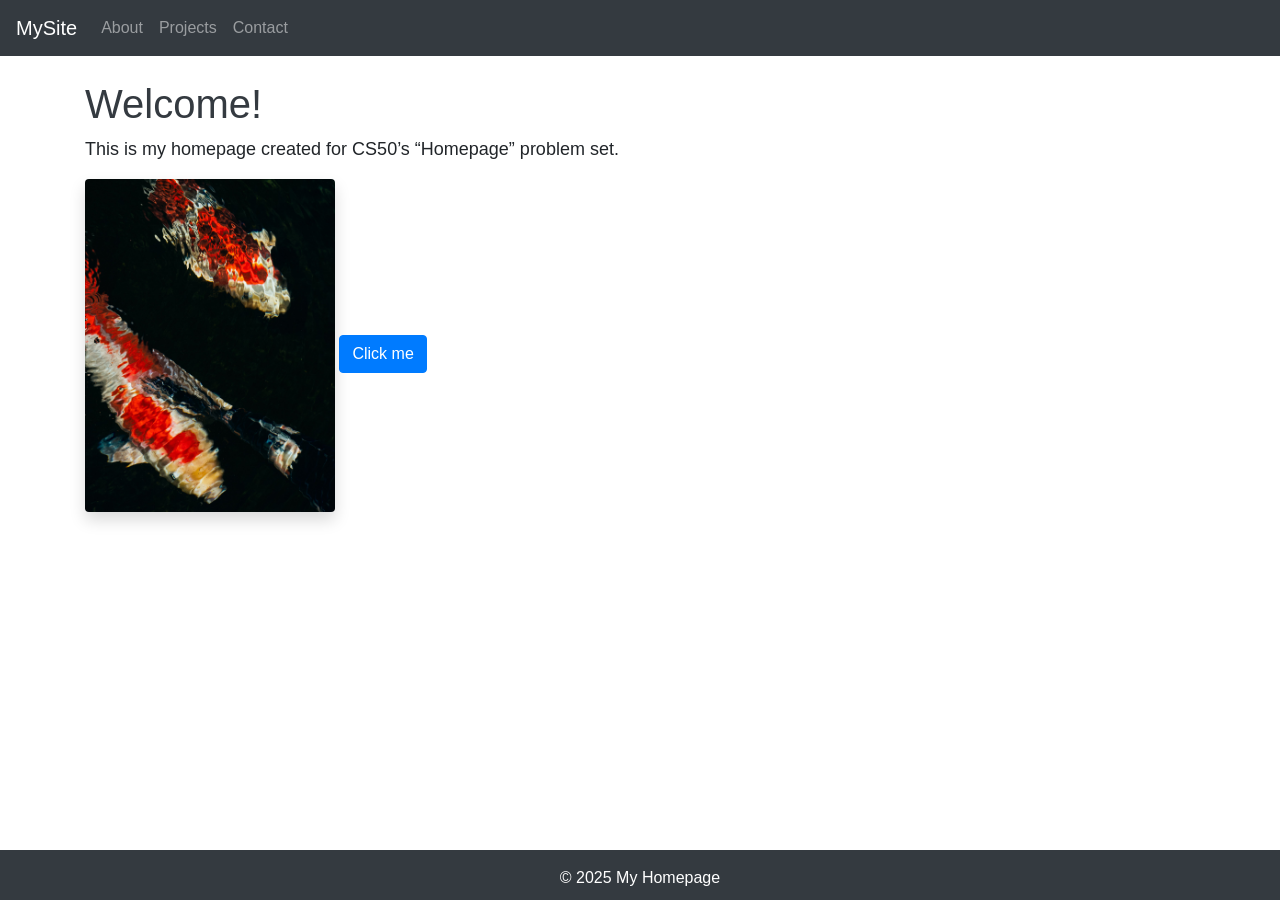
<file: Week 8 HTML, CSS, JavaScript/homepage/index.html>
<!DOCTYPE html>

<html lang="en">
    <head>
        <meta charset="UTF-8">
        <meta name="viewport" content="width=device-width, initial-scale=1">

        <link href="https://cdn.jsdelivr.net/npm/bootstrap@5.3.3/dist/css/bootstrap.min.css" rel="stylesheet" integrity="sha384-QWTKZyjpPEjISv5WaRU9OFeRpok6YctnYmDr5pNlyT2bRjXh0JMhjY6hW+ALEwIH" crossorigin="anonymous">
        <script src="https://cdn.jsdelivr.net/npm/bootstrap@5.3.3/dist/js/bootstrap.bundle.min.js" integrity="sha384-YvpcrYf0tY3lHB60NNkmXc5s9fDVZLESaAA55NDzOxhy9GkcIdslK1eN7N6jIeHz" crossorigin="anonymous"></script>

        <link rel="stylesheet" href="https://cdn.jsdelivr.net/npm/bootstrap@4.5.3/dist/css/bootstrap.min.css">
        <script src="https://code.jquery.com/jquery-3.5.1.slim.min.js"></script>
        <script src="https://cdn.jsdelivr.net/npm/bootstrap@4.5.3/dist/js/bootstrap.bundle.min.js"></script>

        <link href="styles.css" rel="stylesheet">
        <script src="script.js" defer></script>
        <title>My Webpage</title>
    </head>
    <body>
    <!-- Navbar -->
    <nav class="navbar navbar-expand-lg navbar-dark bg-dark">
        <a class="navbar-brand" href="index.html">MySite</a>
        <div class="navbar-nav">
            <a class="nav-item nav-link" href="about.html">About</a>
            <a class="nav-item nav-link" href="projects.html">Projects</a>
            <a class="nav-item nav-link" href="contact.html">Contact</a>
        </div>
    </nav>

    <div class="container mt-4">
        <h1>Welcome!</h1>
        <p>This is my homepage created for CS50’s “Homepage” problem set.</p>

        <img src="banner.jpg" class="img-fluid rounded shadow" alt="banner">

        <button id="surprise" class="btn btn-primary mt-3">Click me</button>
        <p id="message" class="mt-2"></p>
    </div>

    <footer class="footer bg-dark text-white text-center py-3 mt-4">
        &copy; 2025 My Homepage
    </footer>
    </body>
</html>
</file>
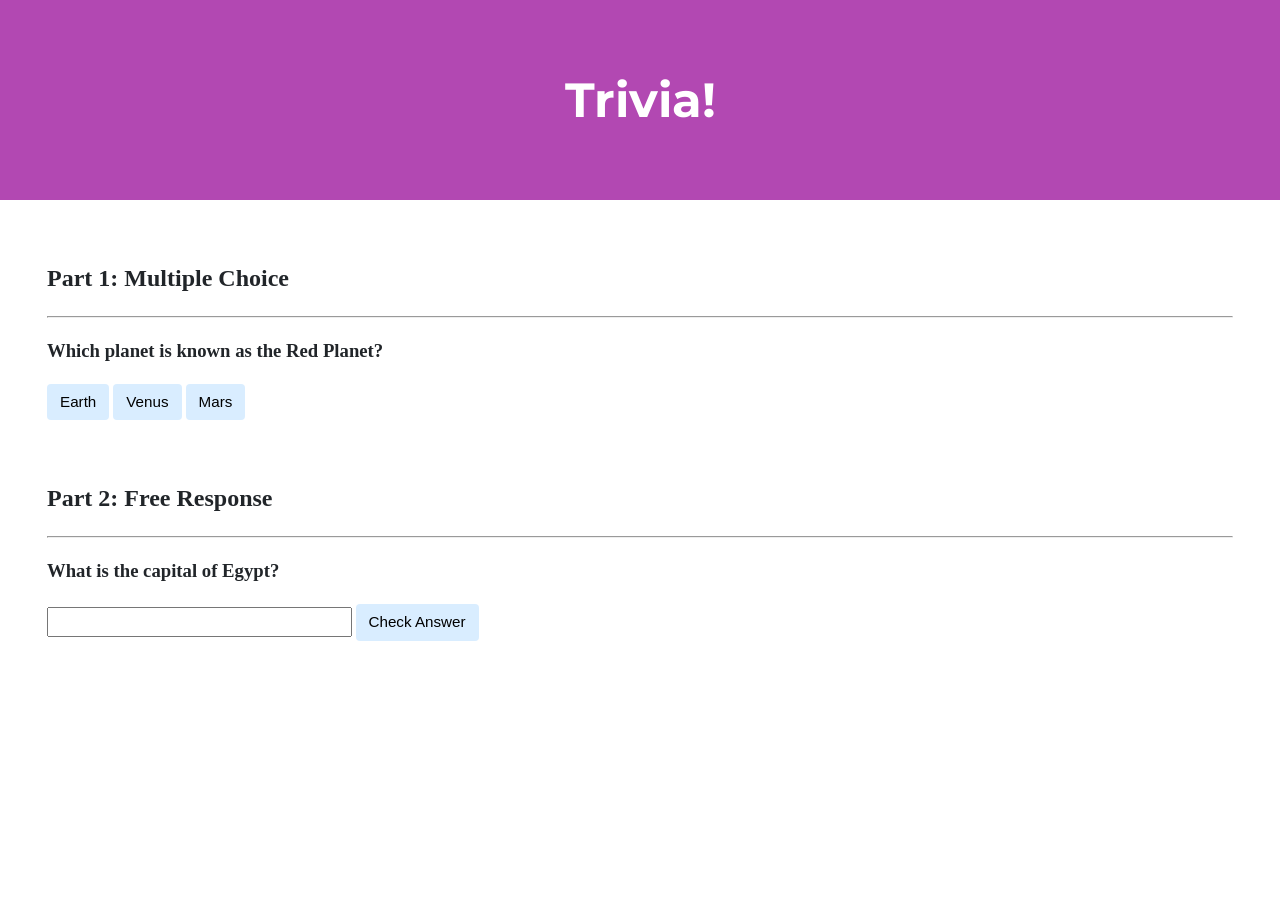
<file: Week 8 HTML, CSS, JavaScript/trivia/index.html>
<!DOCTYPE html>

<html lang="en">
    <head>
        <link href="https://fonts.googleapis.com/css2?family=Montserrat:wght@500&display=swap" rel="stylesheet">
        <link href="styles.css" rel="stylesheet">
        <title>Trivia!</title>
        <script>
            document.addEventListener("DOMContentLoaded", function() {

                // Multiple Choice
                let buttons = document.querySelectorAll(".choice");
                let feedback1 = document.querySelector("#feedback1");

                buttons.forEach(button => {
                    button.addEventListener("click", function() {
                        // reset colors
                        buttons.forEach(b => b.style.backgroundColor = "");
                        // check correctness
                        if (button.classList.contains("correct")) {
                            button.style.backgroundColor = "green";
                            feedback1.textContent = "Correct!";
                        } else {
                            button.style.backgroundColor = "red";
                            feedback1.textContent = "Incorrect";
                        }
                    });
                });

                // Free Response
                let checkButton = document.querySelector("#check");
                let answerInput = document.querySelector("#answer");
                let feedback2 = document.querySelector("#feedback2");

                checkButton.addEventListener("click", function() {
                    let userAnswer = answerInput.value.trim().toLowerCase();
                    if (userAnswer === "cairo") {
                        answerInput.style.backgroundColor = "green";
                        feedback2.textContent = "Correct!";
                    } else {
                        answerInput.style.backgroundColor = "red";
                        feedback2.textContent = "Incorrect";
                    }
                });
            });
        </script>
    </head>
    <body>
        <div class="header">
            <h1>Trivia!</h1>
        </div>

        <div class="container">
            <div class="section">
                <h2>Part 1: Multiple Choice </h2>
                <hr>
                <h3>Which planet is known as the Red Planet?</h3>
                <button class="choice">Earth</button>
                <button class="choice">Venus</button>
                <button class="choice correct">Mars</button>
                <p id="feedback1"></p>
            </div>

            <div class="section">
                <h2>Part 2: Free Response</h2>
                <hr>
                <h3>What is the capital of Egypt?</h3>
                <input type="text" id="answer">
                <button id="check">Check Answer</button>
                <p id="feedback2"></p>
            </div>
        </div>
    </body>
</html>
</file>
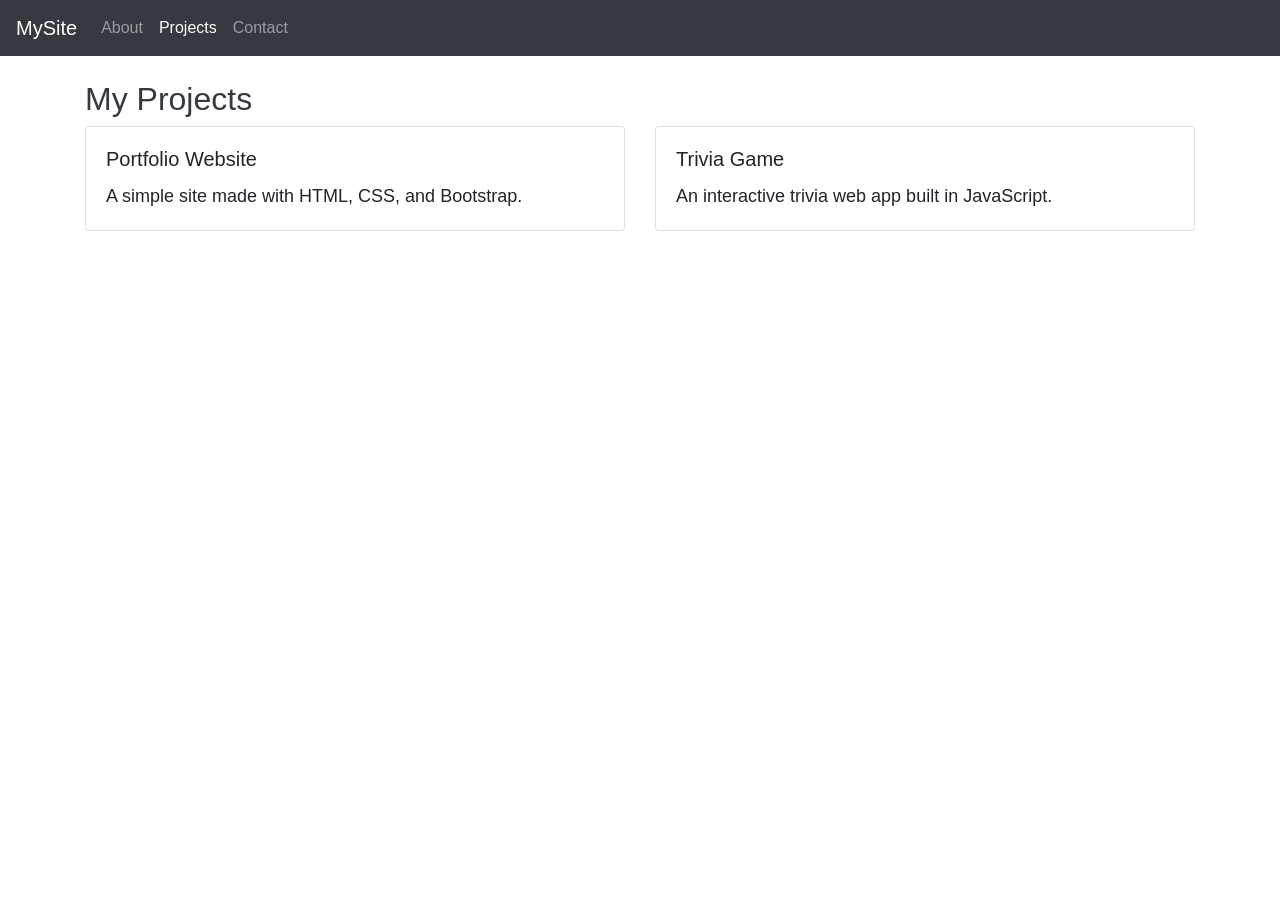
<file: Week 8 HTML, CSS, JavaScript/homepage/projects.html>
<!DOCTYPE html>
<html lang="en">
<head>
    <meta charset="UTF-8">
    <meta name="viewport" content="width=device-width, initial-scale=1">
    <title>Projects</title>
    <link rel="stylesheet" href="https://cdn.jsdelivr.net/npm/bootstrap@4.5.3/dist/css/bootstrap.min.css">
    <link href="styles.css" rel="stylesheet">
</head>
<body>
    <nav class="navbar navbar-expand-lg navbar-dark bg-dark">
        <a class="navbar-brand" href="index.html">MySite</a>
        <div class="navbar-nav">
            <a class="nav-item nav-link" href="about.html">About</a>
            <a class="nav-item nav-link active" href="projects.html">Projects</a>
            <a class="nav-item nav-link" href="contact.html">Contact</a>
        </div>
    </nav>

    <div class="container mt-4">
        <h2>My Projects</h2>
        <div class="card-deck">
            <div class="card">
                <div class="card-body">
                    <h5 class="card-title">Portfolio Website</h5>
                    <p class="card-text">A simple site made with HTML, CSS, and Bootstrap.</p>
                </div>
            </div>
            <div class="card">
                <div class="card-body">
                    <h5 class="card-title">Trivia Game</h5>
                    <p class="card-text">An interactive trivia web app built in JavaScript.</p>
                </div>
            </div>
        </div>
    </div>
</body>
</html>
</file>
<file: Week 8 HTML, CSS, JavaScript/homepage/styles.css>
body {
    font-family: 'Montserrat', sans-serif;
    margin: 0;
    padding-bottom: 60px; /* same or slightly more than footer height */
}

h1, h2 {
    color: #343a40;
}

.footer {
    background-color: #222;
}

footer {
    text-align: center;
    padding: 10px;
    background-color: #f8f9fa;
    position: fixed;
    bottom: 0;
    width: 100%;
    height: 50px;
}

.container p {
    font-size: 18px;
}

#message {
    font-weight: bold;
    color: #0069d9;
}

img {
    width: 250px;
    height: 150px;
    object-fit: cover;
    border-radius: 10px;
}
</file>
<file: Week 8 HTML, CSS, JavaScript/trivia/styles.css>
body {
    background-color: #fff;
    color: #212529;
    font-size: 1rem;
    font-weight: 400;
    line-height: 1.5;
    margin: 0;
    text-align: left;
}

.container {
    margin-left: auto;
    margin-right: auto;
    padding-left: 15px;
    padding-right: 15px;
}

.header {
    background-color: #b248b2;
    color: #fff;
    margin-bottom: 2rem;
    padding: 2rem 1rem;
    text-align: center;
}

.section {
    padding: 0.5rem 2rem 1rem 2rem;
}

.section:hover {
    background-color: #f5f5f5;
    transition: color 2s ease-in-out, background-color 0.15s ease-in-out;
}

h1 {
    font-family: 'Montserrat', sans-serif;
    font-size: 48px;
}

button, input[type="submit"] {
    background-color: #d9edff;
    border: 1px solid transparent;
    border-radius: 0.25rem;
    font-size: 0.95rem;
    font-weight: 400;
    line-height: 1.5;
    padding: 0.375rem 0.75rem;
    text-align: center;
    transition: color 0.15s ease-in-out, background-color 0.15s ease-in-out, border-color 0.15s ease-in-out, box-shadow 0.15s ease-in-out;
    vertical-align: middle;
}


input[type="text"] {
    line-height: 1.8;
    width: 25%;
}

input[type="text"]:hover {
    background-color: #f5f5f5;
    transition: color 2s ease-in-out, background-color 0.15s ease-in-out;
}
</file>
